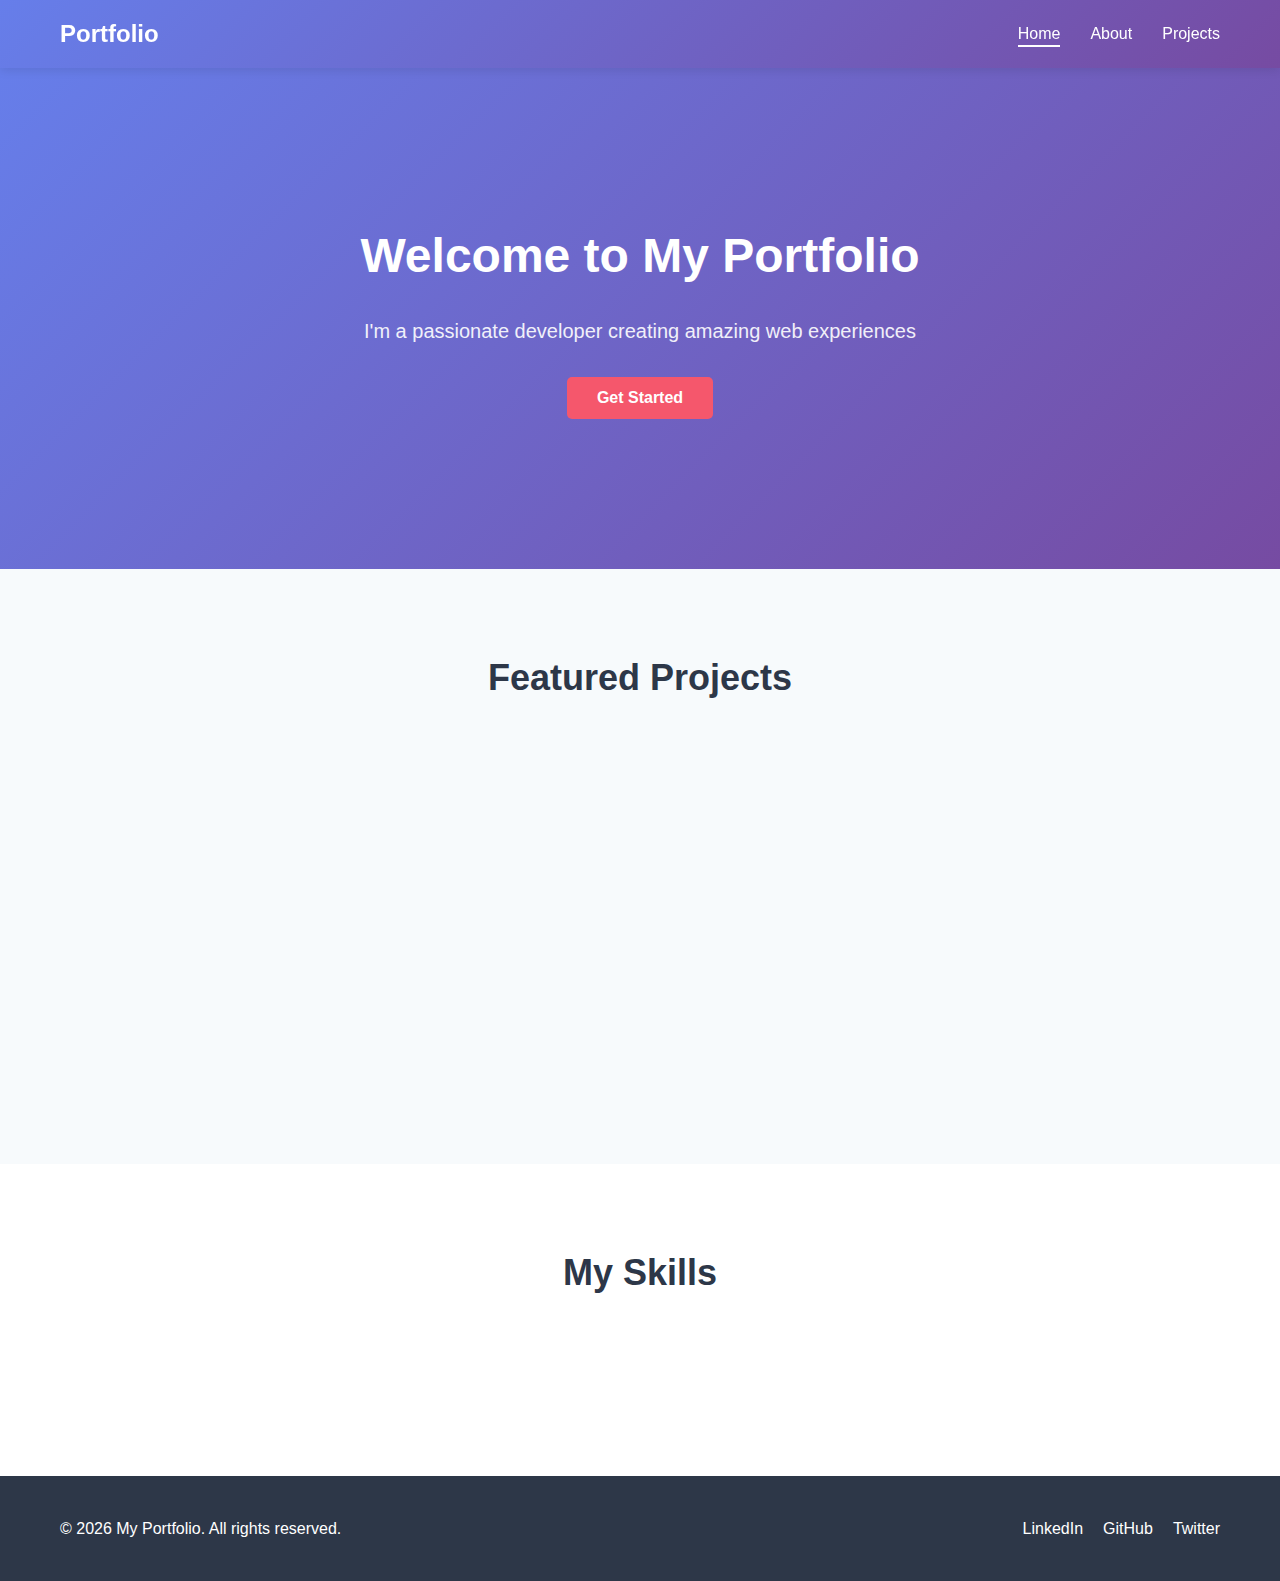
<file: index.html>
<!DOCTYPE html>
<html lang="en">
<head>
    <meta charset="UTF-8">
    <meta name="viewport" content="width=device-width, initial-scale=1.0">
    <title>Portfolio - Home</title>
    <link rel="stylesheet" href="style.css">
</head>
<body>
    <!-- Navigation -->
    <nav class="navbar">
        <div class="container">
            <div class="logo">Portfolio</div>
            <ul class="nav-links">
                <li><a href="index.html" class="active">Home</a></li>
                <li><a href="about.html">About</a></li>
                <li><a href="projects.html">Projects</a></li>
            </ul>
            <div class="hamburger">
                <span></span>
                <span></span>
                <span></span>
            </div>
        </div>
    </nav>

    <!-- Hero Section -->
    <section class="hero">
        <div class="container">
            <div class="hero-content">
                <h1 class="hero-title">Welcome to My Portfolio</h1>
                <p class="hero-subtitle">I'm a passionate developer creating amazing web experiences</p>
                <button class="cta-button" onclick="scrollToSection()">Get Started</button>
            </div>
        </div>
    </section>

    <!-- Featured Section -->
    <section class="featured" id="featured">
        <div class="container">
            <h2>Featured Projects</h2>
            <div class="projects-grid">
                <div class="project-card">
                    <div class="project-image" style="background: linear-gradient(135deg, #667eea 0%, #764ba2 100%);"></div>
                    <h3>Web Design</h3>
                    <p>Creating beautiful and responsive websites</p>
                </div>
                <div class="project-card">
                    <div class="project-image" style="background: linear-gradient(135deg, #f093fb 0%, #f5576c 100%);"></div>
                    <h3>Development</h3>
                    <p>Building robust web applications</p>
                </div>
                <div class="project-card">
                    <div class="project-image" style="background: linear-gradient(135deg, #4facfe 0%, #00f2fe 100%);"></div>
                    <h3>Optimization</h3>
                    <p>Improving performance and user experience</p>
                </div>
            </div>
        </div>
    </section>

    <!-- Skills Section -->
    <section class="skills">
        <div class="container">
            <h2>My Skills</h2>
            <div class="skills-grid">
                <div class="skill-item">
                    <h4>HTML & CSS</h4>
                    <div class="progress-bar">
                        <div class="progress" style="width: 95%;"></div>
                    </div>
                </div>
                <div class="skill-item">
                    <h4>JavaScript</h4>
                    <div class="progress-bar">
                        <div class="progress" style="width: 85%;"></div>
                    </div>
                </div>
                <div class="skill-item">
                    <h4>React</h4>
                    <div class="progress-bar">
                        <div class="progress" style="width: 80%;"></div>
                    </div>
                </div>
                <div class="skill-item">
                    <h4>Web Design</h4>
                    <div class="progress-bar">
                        <div class="progress" style="width: 90%;"></div>
                    </div>
                </div>
            </div>
        </div>
    </section>

    <!-- Footer -->
    <footer class="footer">
        <div class="container">
            <p>&copy; 2026 My Portfolio. All rights reserved.</p>
            <div class="social-links">
                <a href="#" class="social-link">LinkedIn</a>
                <a href="#" class="social-link">GitHub</a>
                <a href="#" class="social-link">Twitter</a>
            </div>
        </div>
    </footer>

    <script src="script.js"></script>
</body>
</html>
</file>
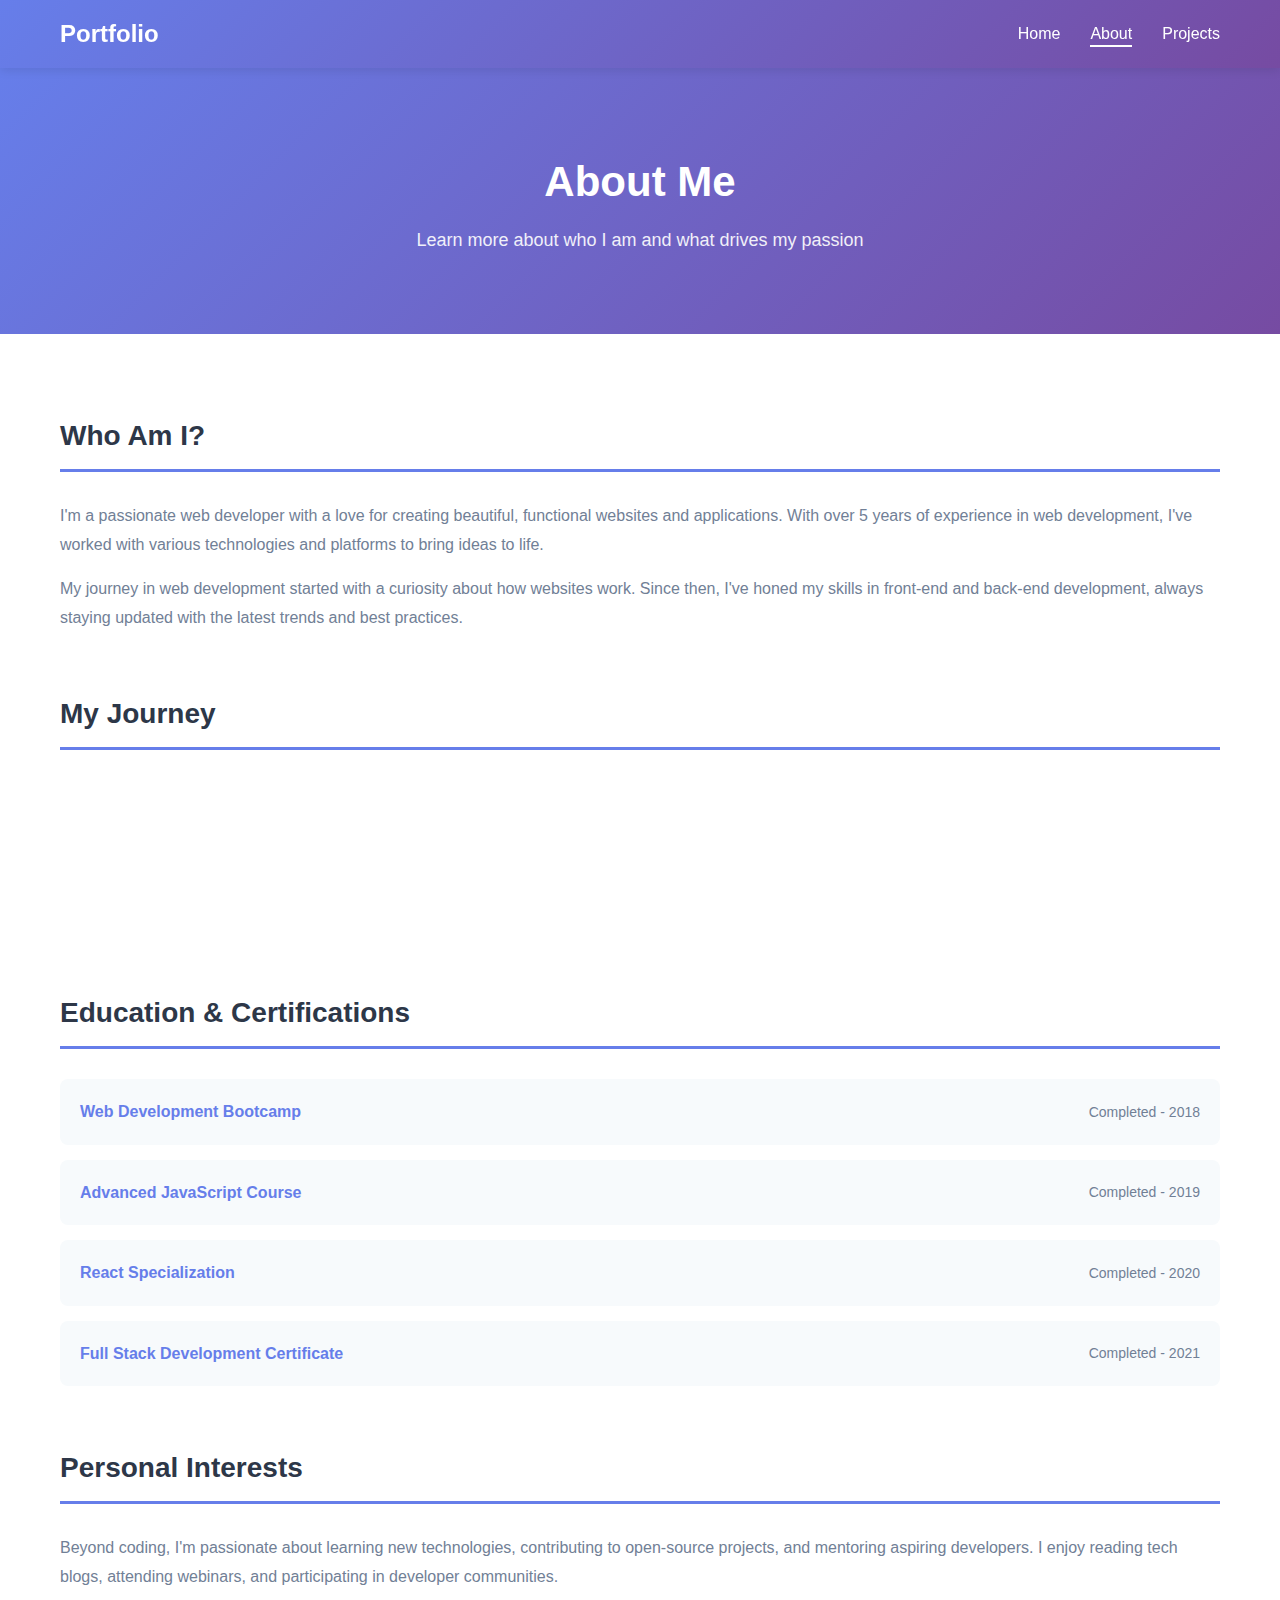
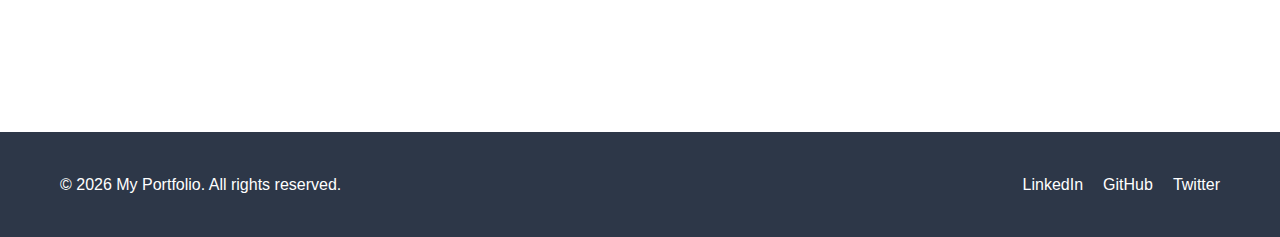
<file: about.html>
<!DOCTYPE html>
<html lang="en">
<head>
    <meta charset="UTF-8">
    <meta name="viewport" content="width=device-width, initial-scale=1.0">
    <title>Portfolio - About</title>
    <link rel="stylesheet" href="style.css">
</head>
<body>
    <!-- Navigation -->
    <nav class="navbar">
        <div class="container">
            <div class="logo">Portfolio</div>
            <ul class="nav-links">
                <li><a href="index.html">Home</a></li>
                <li><a href="about.html" class="active">About</a></li>
                <li><a href="projects.html">Projects</a></li>
            </ul>
            <div class="hamburger">
                <span></span>
                <span></span>
                <span></span>
            </div>
        </div>
    </nav>

    <!-- Page Header -->
    <section class="page-header">
        <div class="container">
            <h1>About Me</h1>
            <p>Learn more about who I am and what drives my passion</p>
        </div>
    </section>

    <!-- About Content -->
    <section class="about-content">
        <div class="container">
            <div class="about-section">
                <h2>Who Am I?</h2>
                <p>
                    I'm a passionate web developer with a love for creating beautiful, functional websites and applications. 
                    With over 5 years of experience in web development, I've worked with various technologies and platforms 
                    to bring ideas to life.
                </p>
                <p>
                    My journey in web development started with a curiosity about how websites work. Since then, I've honed my 
                    skills in front-end and back-end development, always staying updated with the latest trends and best practices.
                </p>
            </div>

            <div class="about-section">
                <h2>My Journey</h2>
                <div class="timeline">
                    <div class="timeline-item">
                        <h4>2018 - Started Learning</h4>
                        <p>Began my journey with HTML, CSS, and JavaScript basics</p>
                    </div>
                    <div class="timeline-item">
                        <h4>2019 - First Project</h4>
                        <p>Built my first professional website for a local business</p>
                    </div>
                    <div class="timeline-item">
                        <h4>2020 - Expanded Skills</h4>
                        <p>Learned React and advanced JavaScript concepts</p>
                    </div>
                    <div class="timeline-item">
                        <h4>2021 - Present</h4>
                        <p>Working on diverse projects and continuously improving</p>
                    </div>
                </div>
            </div>

            <div class="about-section">
                <h2>Education & Certifications</h2>
                <ul class="education-list">
                    <li>
                        <strong>Web Development Bootcamp</strong>
                        <span>Completed - 2018</span>
                    </li>
                    <li>
                        <strong>Advanced JavaScript Course</strong>
                        <span>Completed - 2019</span>
                    </li>
                    <li>
                        <strong>React Specialization</strong>
                        <span>Completed - 2020</span>
                    </li>
                    <li>
                        <strong>Full Stack Development Certificate</strong>
                        <span>Completed - 2021</span>
                    </li>
                </ul>
            </div>

            <div class="about-section">
                <h2>Personal Interests</h2>
                <p>
                    Beyond coding, I'm passionate about learning new technologies, contributing to open-source projects, 
                    and mentoring aspiring developers. I enjoy reading tech blogs, attending webinars, and participating in 
                    developer communities.
                </p>
            </div>
        </div>
    </section>

    <!-- Footer -->
    <footer class="footer">
        <div class="container">
            <p>&copy; 2026 My Portfolio. All rights reserved.</p>
            <div class="social-links">
                <a href="#" class="social-link">LinkedIn</a>
                <a href="#" class="social-link">GitHub</a>
                <a href="#" class="social-link">Twitter</a>
            </div>
        </div>
    </footer>

    <script src="script.js"></script>
</body>
</html>
</file>
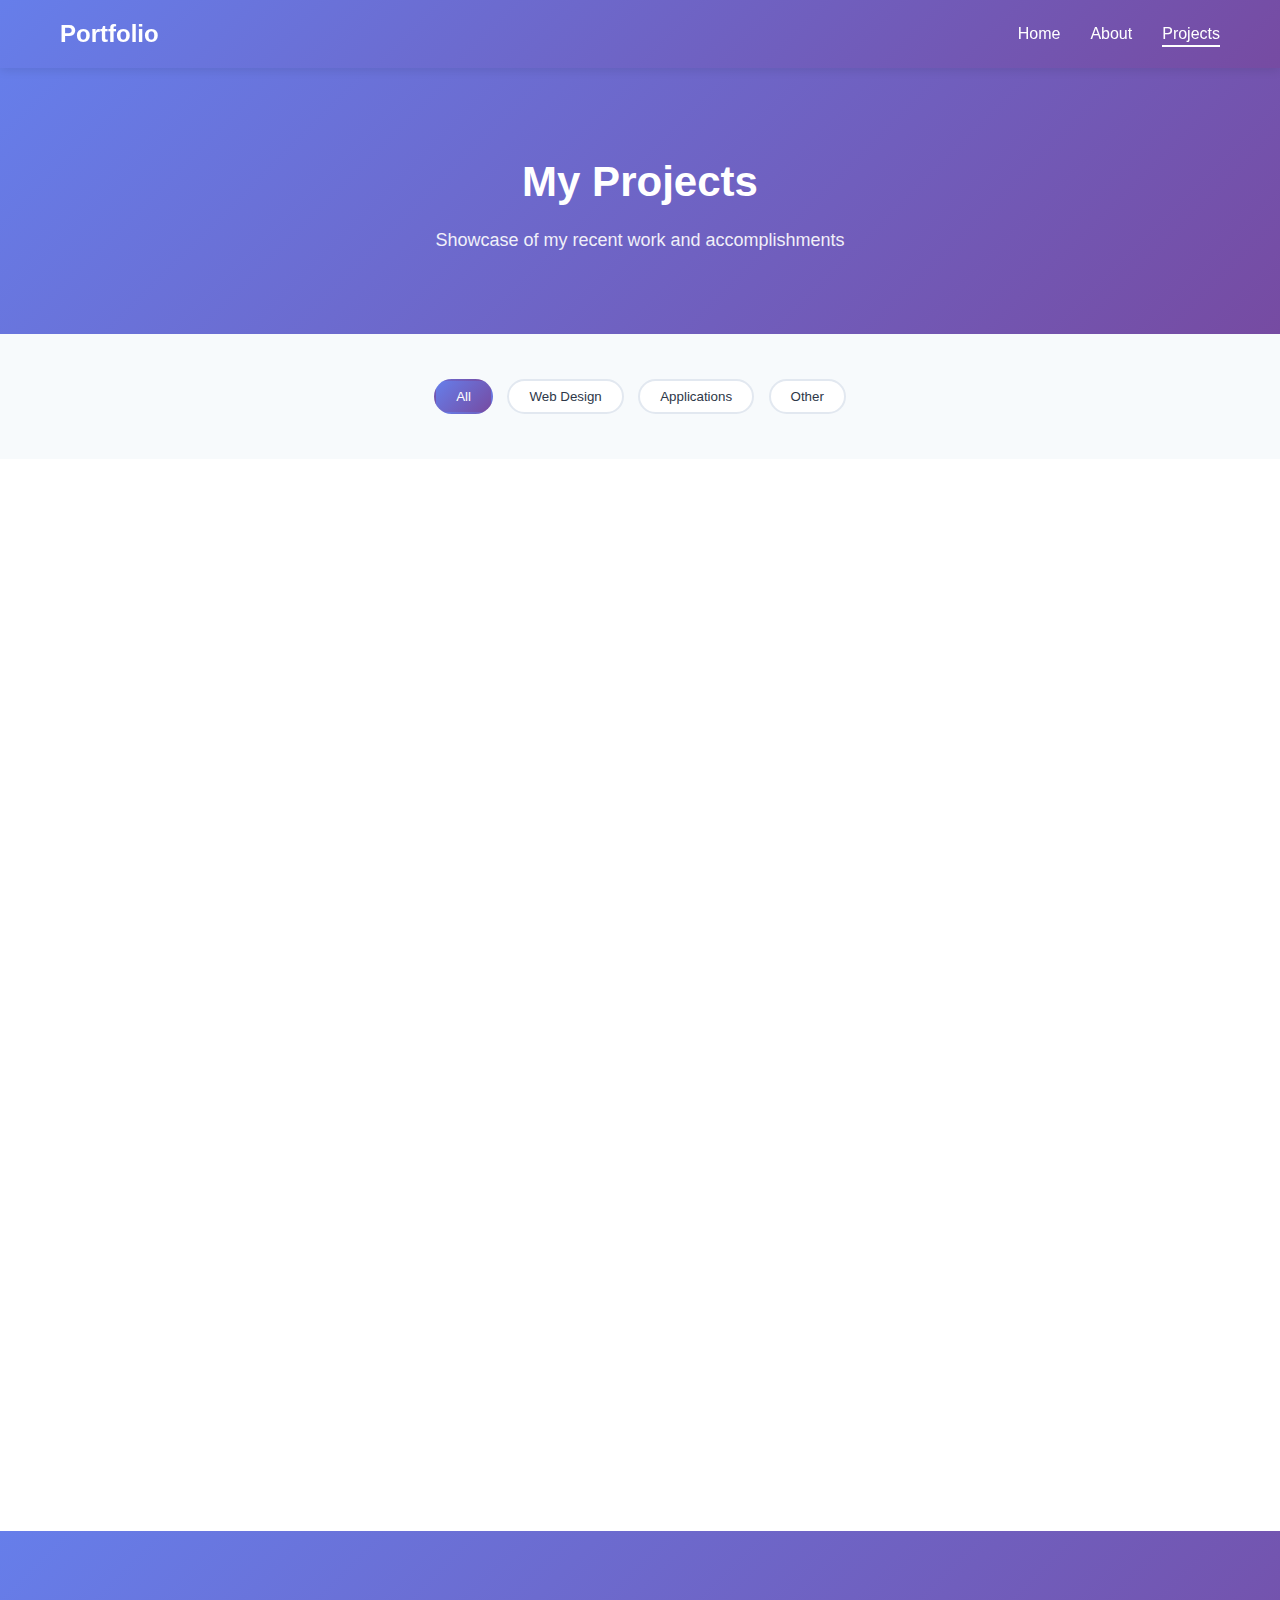
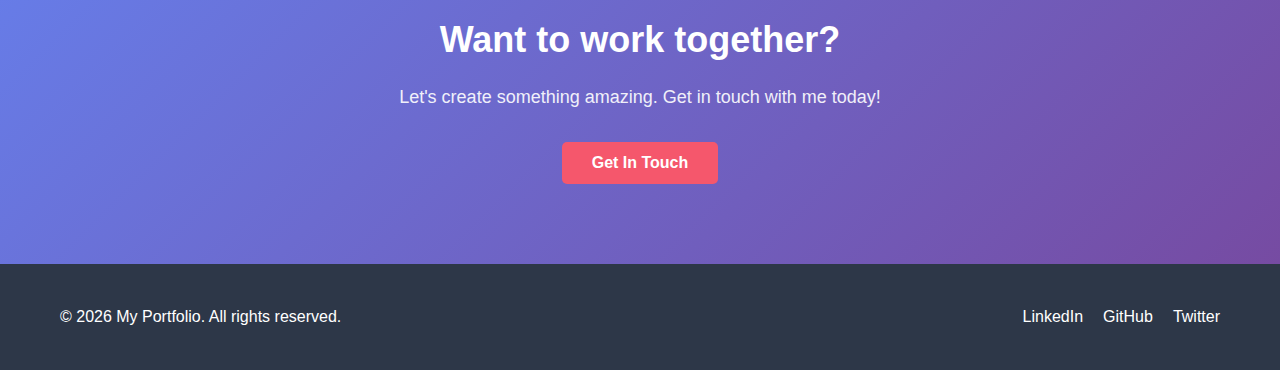
<file: projects.html>
<!DOCTYPE html>
<html lang="en">
<head>
    <meta charset="UTF-8">
    <meta name="viewport" content="width=device-width, initial-scale=1.0">
    <title>Portfolio - Projects</title>
    <link rel="stylesheet" href="assets/style.css">
</head>
<body>
    <!-- Navigation -->
    <nav class="navbar">
        <div class="container">
            <div class="logo">Portfolio</div>
            <ul class="nav-links">
                <li><a href="index.html">Home</a></li>
                <li><a href="about.html">About</a></li>
                <li><a href="projects.html" class="active">Projects</a></li>
            </ul>
            <div class="hamburger">
                <span></span>
                <span></span>
                <span></span>
            </div>
        </div>
    </nav>

    <!-- Page Header -->
    <section class="page-header">
        <div class="container">
            <h1>My Projects</h1>
            <p>Showcase of my recent work and accomplishments</p>
        </div>
    </section>

    <!-- Filter Buttons -->
    <section class="filter-section">
        <div class="container">
            <button class="filter-btn active" onclick="filterProjects('all')">All</button>
            <button class="filter-btn" onclick="filterProjects('web')">Web Design</button>
            <button class="filter-btn" onclick="filterProjects('app')">Applications</button>
            <button class="filter-btn" onclick="filterProjects('other')">Other</button>
        </div>
    </section>

    <!-- Projects Grid -->
    <section class="projects-section">
        <div class="container">
            <div class="projects-grid-large">
                <!-- Project 1 -->
                <div class="project-item" data-category="web">
                    <div class="project-header">
                        <h3>E-Commerce Platform</h3>
                        <span class="badge">Web Design</span>
                    </div>
                    <div class="project-image" style="background: linear-gradient(135deg, #667eea 0%, #764ba2 100%);"></div>
                    <div class="project-info">
                        <p>A fully responsive e-commerce website built with modern technologies. Features include product filtering, shopping cart, and checkout process.</p>
                        <div class="project-tags">
                            <span class="tag">HTML</span>
                            <span class="tag">CSS</span>
                            <span class="tag">JavaScript</span>
                        </div>
                        <a href="#" class="project-link">View Project →</a>
                    </div>
                </div>

                <!-- Project 2 -->
                <div class="project-item" data-category="app">
                    <div class="project-header">
                        <h3>Task Management App</h3>
                        <span class="badge">Applications</span>
                    </div>
                    <div class="project-image" style="background: linear-gradient(135deg, #f093fb 0%, #f5576c 100%);"></div>
                    <div class="project-info">
                        <p>A React-based task management application with local storage. Users can create, edit, delete, and organize their tasks efficiently.</p>
                        <div class="project-tags">
                            <span class="tag">React</span>
                            <span class="tag">JavaScript</span>
                            <span class="tag">Storage</span>
                        </div>
                        <a href="#" class="project-link">View Project →</a>
                    </div>
                </div>

                <!-- Project 3 -->
                <div class="project-item" data-category="web">
                    <div class="project-header">
                        <h3>Corporate Website</h3>
                        <span class="badge">Web Design</span>
                    </div>
                    <div class="project-image" style="background: linear-gradient(135deg, #4facfe 0%, #00f2fe 100%);"></div>
                    <div class="project-info">
                        <p>Professional corporate website with smooth animations and interactions. Includes service showcase, team section, and contact form.</p>
                        <div class="project-tags">
                            <span class="tag">HTML</span>
                            <span class="tag">CSS</span>
                            <span class="tag">Animations</span>
                        </div>
                        <a href="#" class="project-link">View Project →</a>
                    </div>
                </div>

                <!-- Project 4 -->
                <div class="project-item" data-category="app">
                    <div class="project-header">
                        <h3>Weather App</h3>
                        <span class="badge">Applications</span>
                    </div>
                    <div class="project-image" style="background: linear-gradient(135deg, #fa709a 0%, #fee140 100%);"></div>
                    <div class="project-info">
                        <p>Real-time weather application using OpenWeather API. Shows current weather, forecast, and location-based weather information.</p>
                        <div class="project-tags">
                            <span class="tag">JavaScript</span>
                            <span class="tag">API</span>
                            <span class="tag">Real-time</span>
                        </div>
                        <a href="#" class="project-link">View Project →</a>
                    </div>
                </div>

                <!-- Project 5 -->
                <div class="project-item" data-category="other">
                    <div class="project-header">
                        <h3>Blog Platform</h3>
                        <span class="badge">Other</span>
                    </div>
                    <div class="project-image" style="background: linear-gradient(135deg, #a8edea 0%, #fed6e3 100%);"></div>
                    <div class="project-info">
                        <p>Minimalist blog platform with markdown support and dynamic content loading. Features include search, categories, and comments.</p>
                        <div class="project-tags">
                            <span class="tag">React</span>
                            <span class="tag">Markdown</span>
                            <span class="tag">Dynamic</span>
                        </div>
                        <a href="#" class="project-link">View Project →</a>
                    </div>
                </div>

                <!-- Project 6 -->
                <div class="project-item" data-category="web">
                    <div class="project-header">
                        <h3>Portfolio Website</h3>
                        <span class="badge">Web Design</span>
                    </div>
                    <div class="project-image" style="background: linear-gradient(135deg, #ff9a56 0%, #ff6a88 100%);"></div>
                    <div class="project-info">
                        <p>Modern and responsive portfolio website showcasing projects and skills. Built with clean code and best practices for performance.</p>
                        <div class="project-tags">
                            <span class="tag">HTML</span>
                            <span class="tag">CSS</span>
                            <span class="tag">JavaScript</span>
                        </div>
                        <a href="#" class="project-link">View Project →</a>
                    </div>
                </div>
            </div>
        </div>
    </section>

    <!-- CTA Section -->
    <section class="cta-section">
        <div class="container">
            <h2>Want to work together?</h2>
            <p>Let's create something amazing. Get in touch with me today!</p>
            <button class="cta-button" onclick="alert('Contact form coming soon!')">Get In Touch</button>
        </div>
    </section>

    <!-- Footer -->
    <footer class="footer">
        <div class="container">
            <p>&copy; 2026 My Portfolio. All rights reserved.</p>
            <div class="social-links">
                <a href="#" class="social-link">LinkedIn</a>
                <a href="#" class="social-link">GitHub</a>
                <a href="#" class="social-link">Twitter</a>
            </div>
        </div>
    </footer>

    <script src="assets/app.js"></script>
</body>
</html>
</file>
<file: style.css>
/* ===============================
   Global Styles & Variables
   =============================== */
* {
    margin: 0;
    padding: 0;
    box-sizing: border-box;
}

:root {
    --primary-color: #667eea;
    --secondary-color: #764ba2;
    --accent-color: #f5576c;
    --text-dark: #2d3748;
    --text-light: #718096;
    --bg-light: #f7fafc;
    --bg-white: #ffffff;
    --border-color: #e2e8f0;
    --transition: all 0.3s ease;
}

html {
    scroll-behavior: smooth;
}

body {
    font-family: 'Segoe UI', Tahoma, Geneva, Verdana, sans-serif;
    line-height: 1.6;
    color: var(--text-dark);
    background-color: var(--bg-white);
}

/* ===============================
   Container & Layout
   =============================== */
.container {
    max-width: 1200px;
    margin: 0 auto;
    padding: 0 20px;
}

/* ===============================
   Navigation Bar
   =============================== */
.navbar {
    background: linear-gradient(135deg, var(--primary-color) 0%, var(--secondary-color) 100%);
    color: white;
    padding: 15px 0;
    position: sticky;
    top: 0;
    z-index: 1000;
    box-shadow: 0 2px 10px rgba(0, 0, 0, 0.1);
}

.navbar .container {
    display: flex;
    justify-content: space-between;
    align-items: center;
}

.logo {
    font-size: 24px;
    font-weight: bold;
    cursor: pointer;
    transition: var(--transition);
}

.logo:hover {
    transform: scale(1.05);
}

.nav-links {
    display: flex;
    list-style: none;
    gap: 30px;
}

.nav-links a {
    color: white;
    text-decoration: none;
    font-weight: 500;
    transition: var(--transition);
    position: relative;
}

.nav-links a::after {
    content: '';
    position: absolute;
    bottom: -5px;
    left: 0;
    width: 0;
    height: 2px;
    background: white;
    transition: var(--transition);
}

.nav-links a:hover::after,
.nav-links a.active::after {
    width: 100%;
}

.hamburger {
    display: none;
    flex-direction: column;
    cursor: pointer;
}

.hamburger span {
    width: 25px;
    height: 3px;
    background: white;
    margin: 5px 0;
    transition: var(--transition);
}

/* ===============================
   Hero Section
   =============================== */
.hero {
    background: linear-gradient(135deg, var(--primary-color) 0%, var(--secondary-color) 100%);
    color: white;
    padding: 150px 0;
    text-align: center;
}

.hero-content {
    animation: slideUp 0.8s ease;
}

.hero-title {
    font-size: 48px;
    margin-bottom: 20px;
    font-weight: bold;
}

.hero-subtitle {
    font-size: 20px;
    margin-bottom: 30px;
    opacity: 0.9;
}

.cta-button {
    background: var(--accent-color);
    color: white;
    border: none;
    padding: 12px 30px;
    font-size: 16px;
    border-radius: 5px;
    cursor: pointer;
    transition: var(--transition);
    font-weight: 600;
}

.cta-button:hover {
    transform: translateY(-3px);
    box-shadow: 0 10px 25px rgba(0, 0, 0, 0.2);
}

/* ===============================
   Page Header
   =============================== */
.page-header {
    background: linear-gradient(135deg, var(--primary-color) 0%, var(--secondary-color) 100%);
    color: white;
    padding: 80px 0;
    text-align: center;
}

.page-header h1 {
    font-size: 42px;
    margin-bottom: 10px;
}

.page-header p {
    font-size: 18px;
    opacity: 0.9;
}

/* ===============================
   Featured Projects Section
   =============================== */
.featured {
    padding: 80px 0;
    background: var(--bg-light);
}

.featured h2 {
    text-align: center;
    font-size: 36px;
    margin-bottom: 50px;
    color: var(--text-dark);
}

.projects-grid {
    display: grid;
    grid-template-columns: repeat(auto-fit, minmax(280px, 1fr));
    gap: 30px;
}

.project-card {
    background: white;
    border-radius: 10px;
    overflow: hidden;
    transition: var(--transition);
    box-shadow: 0 5px 15px rgba(0, 0, 0, 0.1);
    cursor: pointer;
}

.project-card:hover {
    transform: translateY(-10px);
    box-shadow: 0 15px 30px rgba(0, 0, 0, 0.2);
}

.project-image {
    height: 200px;
    width: 100%;
}

.project-card h3 {
    padding: 20px;
    font-size: 20px;
    margin-bottom: 10px;
}

.project-card p {
    padding: 0 20px 20px;
    color: var(--text-light);
}

/* ===============================
   Skills Section
   =============================== */
.skills {
    padding: 80px 0;
    background: white;
}

.skills h2 {
    text-align: center;
    font-size: 36px;
    margin-bottom: 50px;
    color: var(--text-dark);
}

.skills-grid {
    display: grid;
    grid-template-columns: repeat(auto-fit, minmax(250px, 1fr));
    gap: 30px;
}

.skill-item h4 {
    margin-bottom: 10px;
    font-size: 16px;
}

.progress-bar {
    height: 8px;
    background: var(--border-color);
    border-radius: 5px;
    overflow: hidden;
}

.progress {
    height: 100%;
    background: linear-gradient(135deg, var(--primary-color) 0%, var(--secondary-color) 100%);
    border-radius: 5px;
    transition: width 1.5s ease;
}

/* ===============================
   About Content
   =============================== */
.about-content {
    padding: 80px 0;
    background: white;
}

.about-section {
    margin-bottom: 60px;
}

.about-section h2 {
    font-size: 28px;
    margin-bottom: 30px;
    color: var(--text-dark);
    border-bottom: 3px solid var(--primary-color);
    padding-bottom: 10px;
}

.about-section p {
    color: var(--text-light);
    font-size: 16px;
    line-height: 1.8;
    margin-bottom: 15px;
}

.timeline {
    display: grid;
    grid-template-columns: repeat(auto-fit, minmax(200px, 1fr));
    gap: 20px;
}

.timeline-item {
    background: var(--bg-light);
    padding: 25px;
    border-radius: 8px;
    border-left: 4px solid var(--primary-color);
    transition: var(--transition);
}

.timeline-item:hover {
    background: white;
    box-shadow: 0 5px 15px rgba(0, 0, 0, 0.1);
}

.timeline-item h4 {
    color: var(--primary-color);
    margin-bottom: 10px;
}

.timeline-item p {
    color: var(--text-light);
    font-size: 14px;
}

.education-list {
    list-style: none;
}

.education-list li {
    background: var(--bg-light);
    padding: 20px;
    margin-bottom: 15px;
    border-radius: 8px;
    display: flex;
    justify-content: space-between;
    align-items: center;
    transition: var(--transition);
}

.education-list li:hover {
    background: white;
    box-shadow: 0 5px 15px rgba(0, 0, 0, 0.1);
}

.education-list strong {
    color: var(--primary-color);
}

.education-list span {
    color: var(--text-light);
    font-size: 14px;
}

/* ===============================
   Filter Section
   =============================== */
.filter-section {
    padding: 40px 0;
    text-align: center;
    background: var(--bg-light);
}

.filter-btn {
    background: white;
    border: 2px solid var(--border-color);
    color: var(--text-dark);
    padding: 8px 20px;
    margin: 5px;
    border-radius: 25px;
    cursor: pointer;
    transition: var(--transition);
    font-weight: 500;
}

.filter-btn:hover,
.filter-btn.active {
    background: linear-gradient(135deg, var(--primary-color) 0%, var(--secondary-color) 100%);
    color: white;
    border-color: transparent;
}

/* ===============================
   Projects Grid (Large)
   =============================== */
.projects-section {
    padding: 60px 0;
    background: white;
}

.projects-grid-large {
    display: grid;
    grid-template-columns: repeat(auto-fill, minmax(350px, 1fr));
    gap: 30px;
}

.project-item {
    background: white;
    border-radius: 10px;
    overflow: hidden;
    transition: var(--transition);
    box-shadow: 0 5px 15px rgba(0, 0, 0, 0.1);
    border: 1px solid var(--border-color);
}

.project-item:hover {
    transform: translateY(-10px);
    box-shadow: 0 15px 30px rgba(0, 0, 0, 0.2);
}

.project-header {
    display: flex;
    justify-content: space-between;
    align-items: center;
    padding: 20px;
    background: var(--bg-light);
}

.project-header h3 {
    font-size: 18px;
    color: var(--text-dark);
    margin: 0;
}

.badge {
    background: linear-gradient(135deg, var(--primary-color) 0%, var(--secondary-color) 100%);
    color: white;
    padding: 4px 12px;
    border-radius: 20px;
    font-size: 12px;
    font-weight: 600;
}

.project-image {
    height: 200px;
    width: 100%;
}

.project-info {
    padding: 20px;
}

.project-info p {
    color: var(--text-light);
    margin-bottom: 15px;
    font-size: 14px;
    line-height: 1.6;
}

.project-tags {
    display: flex;
    gap: 8px;
    margin-bottom: 15px;
    flex-wrap: wrap;
}

.tag {
    background: var(--bg-light);
    color: var(--primary-color);
    padding: 4px 10px;
    border-radius: 4px;
    font-size: 12px;
}

.project-link {
    color: var(--primary-color);
    text-decoration: none;
    font-weight: 600;
    transition: var(--transition);
    display: inline-block;
}

.project-link:hover {
    color: var(--secondary-color);
    transform: translateX(5px);
}

/* ===============================
   CTA Section
   =============================== */
.cta-section {
    background: linear-gradient(135deg, var(--primary-color) 0%, var(--secondary-color) 100%);
    color: white;
    padding: 80px 0;
    text-align: center;
}

.cta-section h2 {
    font-size: 36px;
    margin-bottom: 15px;
}

.cta-section p {
    font-size: 18px;
    margin-bottom: 30px;
    opacity: 0.9;
}

/* ===============================
   Footer
   =============================== */
.footer {
    background: var(--text-dark);
    color: white;
    padding: 40px 0;
    text-align: center;
}

.footer .container {
    display: flex;
    justify-content: space-between;
    align-items: center;
    flex-wrap: wrap;
    gap: 20px;
}

.footer p {
    margin: 0;
}

.social-links {
    display: flex;
    gap: 20px;
}

.social-link {
    color: white;
    text-decoration: none;
    transition: var(--transition);
}

.social-link:hover {
    color: var(--primary-color);
}

/* ===============================
   Animations
   =============================== */
@keyframes slideUp {
    from {
        opacity: 0;
        transform: translateY(30px);
    }
    to {
        opacity: 1;
        transform: translateY(0);
    }
}

/* ===============================
   Responsive Design
   =============================== */
@media (max-width: 768px) {
    .hamburger {
        display: flex;
    }

    .nav-links {
        display: none;
    }

    .hero-title {
        font-size: 32px;
    }

    .hero-subtitle {
        font-size: 16px;
    }

    .page-header h1 {
        font-size: 28px;
    }

    .featured h2,
    .skills h2 {
        font-size: 28px;
    }

    .projects-grid-large {
        grid-template-columns: 1fr;
    }

    .footer .container {
        flex-direction: column;
    }

    .about-section h2 {
        font-size: 24px;
    }

    .cta-section h2 {
        font-size: 28px;
    }

    .timeline {
        grid-template-columns: 1fr;
    }

    .education-list li {
        flex-direction: column;
        align-items: flex-start;
    }

    .education-list span {
        margin-top: 10px;
    }
}

@media (max-width: 480px) {
    .hero {
        padding: 100px 0;
    }

    .hero-title {
        font-size: 24px;
    }

    .featured {
        padding: 50px 0;
    }

    .projects-grid {
        grid-template-columns: 1fr;
    }

    .nav-links a {
        font-size: 14px;
    }

    .skill-item {
        margin-bottom: 20px;
    }
}
</file>
<file: assets/style.css>
/* ===============================
   Global Styles & Variables
   =============================== */
* {
    margin: 0;
    padding: 0;
    box-sizing: border-box;
}

:root {
    --primary-color: #667eea;
    --secondary-color: #764ba2;
    --accent-color: #f5576c;
    --text-dark: #2d3748;
    --text-light: #718096;
    --bg-light: #f7fafc;
    --bg-white: #ffffff;
    --border-color: #e2e8f0;
    --transition: all 0.3s ease;
}

html {
    scroll-behavior: smooth;
}

body {
    font-family: 'Segoe UI', Tahoma, Geneva, Verdana, sans-serif;
    line-height: 1.6;
    color: var(--text-dark);
    background-color: var(--bg-white);
}

/* ===============================
   Container & Layout
   =============================== */
.container {
    max-width: 1200px;
    margin: 0 auto;
    padding: 0 20px;
}

/* ===============================
   Navigation Bar
   =============================== */
.navbar {
    background: linear-gradient(135deg, var(--primary-color) 0%, var(--secondary-color) 100%);
    color: white;
    padding: 15px 0;
    position: sticky;
    top: 0;
    z-index: 1000;
    box-shadow: 0 2px 10px rgba(0, 0, 0, 0.1);
}

.navbar .container {
    display: flex;
    justify-content: space-between;
    align-items: center;
}

.logo {
    font-size: 24px;
    font-weight: bold;
    cursor: pointer;
    transition: var(--transition);
}

.logo:hover {
    transform: scale(1.05);
}

.nav-links {
    display: flex;
    list-style: none;
    gap: 30px;
}

.nav-links a {
    color: white;
    text-decoration: none;
    font-weight: 500;
    transition: var(--transition);
    position: relative;
}

.nav-links a::after {
    content: '';
    position: absolute;
    bottom: -5px;
    left: 0;
    width: 0;
    height: 2px;
    background: white;
    transition: var(--transition);
}

.nav-links a:hover::after,
.nav-links a.active::after {
    width: 100%;
}

.hamburger {
    display: none;
    flex-direction: column;
    cursor: pointer;
}

.hamburger span {
    width: 25px;
    height: 3px;
    background: white;
    margin: 5px 0;
    transition: var(--transition);
}

/* ===============================
   Hero Section
   =============================== */
.hero {
    background: linear-gradient(135deg, var(--primary-color) 0%, var(--secondary-color) 100%);
    color: white;
    padding: 150px 0;
    text-align: center;
}

.hero-content {
    animation: slideUp 0.8s ease;
}

.hero-title {
    font-size: 48px;
    margin-bottom: 20px;
    font-weight: bold;
}

.hero-subtitle {
    font-size: 20px;
    margin-bottom: 30px;
    opacity: 0.9;
}

.cta-button {
    background: var(--accent-color);
    color: white;
    border: none;
    padding: 12px 30px;
    font-size: 16px;
    border-radius: 5px;
    cursor: pointer;
    transition: var(--transition);
    font-weight: 600;
}

.cta-button:hover {
    transform: translateY(-3px);
    box-shadow: 0 10px 25px rgba(0, 0, 0, 0.2);
}

/* ===============================
   Page Header
   =============================== */
.page-header {
    background: linear-gradient(135deg, var(--primary-color) 0%, var(--secondary-color) 100%);
    color: white;
    padding: 80px 0;
    text-align: center;
}

.page-header h1 {
    font-size: 42px;
    margin-bottom: 10px;
}

.page-header p {
    font-size: 18px;
    opacity: 0.9;
}

/* ===============================
   Featured Projects Section
   =============================== */
.featured {
    padding: 80px 0;
    background: var(--bg-light);
}

.featured h2 {
    text-align: center;
    font-size: 36px;
    margin-bottom: 50px;
    color: var(--text-dark);
}

.projects-grid {
    display: grid;
    grid-template-columns: repeat(auto-fit, minmax(280px, 1fr));
    gap: 30px;
}

.project-card {
    background: white;
    border-radius: 10px;
    overflow: hidden;
    transition: var(--transition);
    box-shadow: 0 5px 15px rgba(0, 0, 0, 0.1);
    cursor: pointer;
}

.project-card:hover {
    transform: translateY(-10px);
    box-shadow: 0 15px 30px rgba(0, 0, 0, 0.2);
}

.project-image {
    height: 200px;
    width: 100%;
}

.project-card h3 {
    padding: 20px;
    font-size: 20px;
    margin-bottom: 10px;
}

.project-card p {
    padding: 0 20px 20px;
    color: var(--text-light);
}

/* ===============================
   Skills Section
   =============================== */
.skills {
    padding: 80px 0;
    background: white;
}

.skills h2 {
    text-align: center;
    font-size: 36px;
    margin-bottom: 50px;
    color: var(--text-dark);
}

.skills-grid {
    display: grid;
    grid-template-columns: repeat(auto-fit, minmax(250px, 1fr));
    gap: 30px;
}

.skill-item h4 {
    margin-bottom: 10px;
    font-size: 16px;
}

.progress-bar {
    height: 8px;
    background: var(--border-color);
    border-radius: 5px;
    overflow: hidden;
}

.progress {
    height: 100%;
    background: linear-gradient(135deg, var(--primary-color) 0%, var(--secondary-color) 100%);
    border-radius: 5px;
    transition: width 1.5s ease;
}

/* ===============================
   About Content
   =============================== */
.about-content {
    padding: 80px 0;
    background: white;
}

.about-section {
    margin-bottom: 60px;
}

.about-section h2 {
    font-size: 28px;
    margin-bottom: 30px;
    color: var(--text-dark);
    border-bottom: 3px solid var(--primary-color);
    padding-bottom: 10px;
}

.about-section p {
    color: var(--text-light);
    font-size: 16px;
    line-height: 1.8;
    margin-bottom: 15px;
}

.timeline {
    display: grid;
    grid-template-columns: repeat(auto-fit, minmax(200px, 1fr));
    gap: 20px;
}

.timeline-item {
    background: var(--bg-light);
    padding: 25px;
    border-radius: 8px;
    border-left: 4px solid var(--primary-color);
    transition: var(--transition);
}

.timeline-item:hover {
    background: white;
    box-shadow: 0 5px 15px rgba(0, 0, 0, 0.1);
}

.timeline-item h4 {
    color: var(--primary-color);
    margin-bottom: 10px;
}

.timeline-item p {
    color: var(--text-light);
    font-size: 14px;
}

.education-list {
    list-style: none;
}

.education-list li {
    background: var(--bg-light);
    padding: 20px;
    margin-bottom: 15px;
    border-radius: 8px;
    display: flex;
    justify-content: space-between;
    align-items: center;
    transition: var(--transition);
}

.education-list li:hover {
    background: white;
    box-shadow: 0 5px 15px rgba(0, 0, 0, 0.1);
}

.education-list strong {
    color: var(--primary-color);
}

.education-list span {
    color: var(--text-light);
    font-size: 14px;
}

/* ===============================
   Filter Section
   =============================== */
.filter-section {
    padding: 40px 0;
    text-align: center;
    background: var(--bg-light);
}

.filter-btn {
    background: white;
    border: 2px solid var(--border-color);
    color: var(--text-dark);
    padding: 8px 20px;
    margin: 5px;
    border-radius: 25px;
    cursor: pointer;
    transition: var(--transition);
    font-weight: 500;
}

.filter-btn:hover,
.filter-btn.active {
    background: linear-gradient(135deg, var(--primary-color) 0%, var(--secondary-color) 100%);
    color: white;
    border-color: transparent;
}

/* ===============================
   Projects Grid (Large)
   =============================== */
.projects-section {
    padding: 60px 0;
    background: white;
}

.projects-grid-large {
    display: grid;
    grid-template-columns: repeat(auto-fill, minmax(350px, 1fr));
    gap: 30px;
}

.project-item {
    background: white;
    border-radius: 10px;
    overflow: hidden;
    transition: var(--transition);
    box-shadow: 0 5px 15px rgba(0, 0, 0, 0.1);
    border: 1px solid var(--border-color);
}

.project-item:hover {
    transform: translateY(-10px);
    box-shadow: 0 15px 30px rgba(0, 0, 0, 0.2);
}

.project-header {
    display: flex;
    justify-content: space-between;
    align-items: center;
    padding: 20px;
    background: var(--bg-light);
}

.project-header h3 {
    font-size: 18px;
    color: var(--text-dark);
    margin: 0;
}

.badge {
    background: linear-gradient(135deg, var(--primary-color) 0%, var(--secondary-color) 100%);
    color: white;
    padding: 4px 12px;
    border-radius: 20px;
    font-size: 12px;
    font-weight: 600;
}

.project-image {
    height: 200px;
    width: 100%;
}

.project-info {
    padding: 20px;
}

.project-info p {
    color: var(--text-light);
    margin-bottom: 15px;
    font-size: 14px;
    line-height: 1.6;
}

.project-tags {
    display: flex;
    gap: 8px;
    margin-bottom: 15px;
    flex-wrap: wrap;
}

.tag {
    background: var(--bg-light);
    color: var(--primary-color);
    padding: 4px 10px;
    border-radius: 4px;
    font-size: 12px;
}

.project-link {
    color: var(--primary-color);
    text-decoration: none;
    font-weight: 600;
    transition: var(--transition);
    display: inline-block;
}

.project-link:hover {
    color: var(--secondary-color);
    transform: translateX(5px);
}

/* ===============================
   CTA Section
   =============================== */
.cta-section {
    background: linear-gradient(135deg, var(--primary-color) 0%, var(--secondary-color) 100%);
    color: white;
    padding: 80px 0;
    text-align: center;
}

.cta-section h2 {
    font-size: 36px;
    margin-bottom: 15px;
}

.cta-section p {
    font-size: 18px;
    margin-bottom: 30px;
    opacity: 0.9;
}

/* ===============================
   Footer
   =============================== */
.footer {
    background: var(--text-dark);
    color: white;
    padding: 40px 0;
    text-align: center;
}

.footer .container {
    display: flex;
    justify-content: space-between;
    align-items: center;
    flex-wrap: wrap;
    gap: 20px;
}

.footer p {
    margin: 0;
}

.social-links {
    display: flex;
    gap: 20px;
}

.social-link {
    color: white;
    text-decoration: none;
    transition: var(--transition);
}

.social-link:hover {
    color: var(--primary-color);
}

/* ===============================
   Animations
   =============================== */
@keyframes slideUp {
    from {
        opacity: 0;
        transform: translateY(30px);
    }
    to {
        opacity: 1;
        transform: translateY(0);
    }
}

/* ===============================
   Responsive Design
   =============================== */
@media (max-width: 768px) {
    .hamburger {
        display: flex;
    }

    .nav-links {
        display: none;
    }

    .hero-title {
        font-size: 32px;
    }

    .hero-subtitle {
        font-size: 16px;
    }

    .page-header h1 {
        font-size: 28px;
    }

    .featured h2,
    .skills h2 {
        font-size: 28px;
    }

    .projects-grid-large {
        grid-template-columns: 1fr;
    }

    .footer .container {
        flex-direction: column;
    }

    .about-section h2 {
        font-size: 24px;
    }

    .cta-section h2 {
        font-size: 28px;
    }

    .timeline {
        grid-template-columns: 1fr;
    }

    .education-list li {
        flex-direction: column;
        align-items: flex-start;
    }

    .education-list span {
        margin-top: 10px;
    }
}

@media (max-width: 480px) {
    .hero {
        padding: 100px 0;
    }

    .hero-title {
        font-size: 24px;
    }

    .featured {
        padding: 50px 0;
    }

    .projects-grid {
        grid-template-columns: 1fr;
    }

    .nav-links a {
        font-size: 14px;
    }

    .skill-item {
        margin-bottom: 20px;
    }
}
</file>
